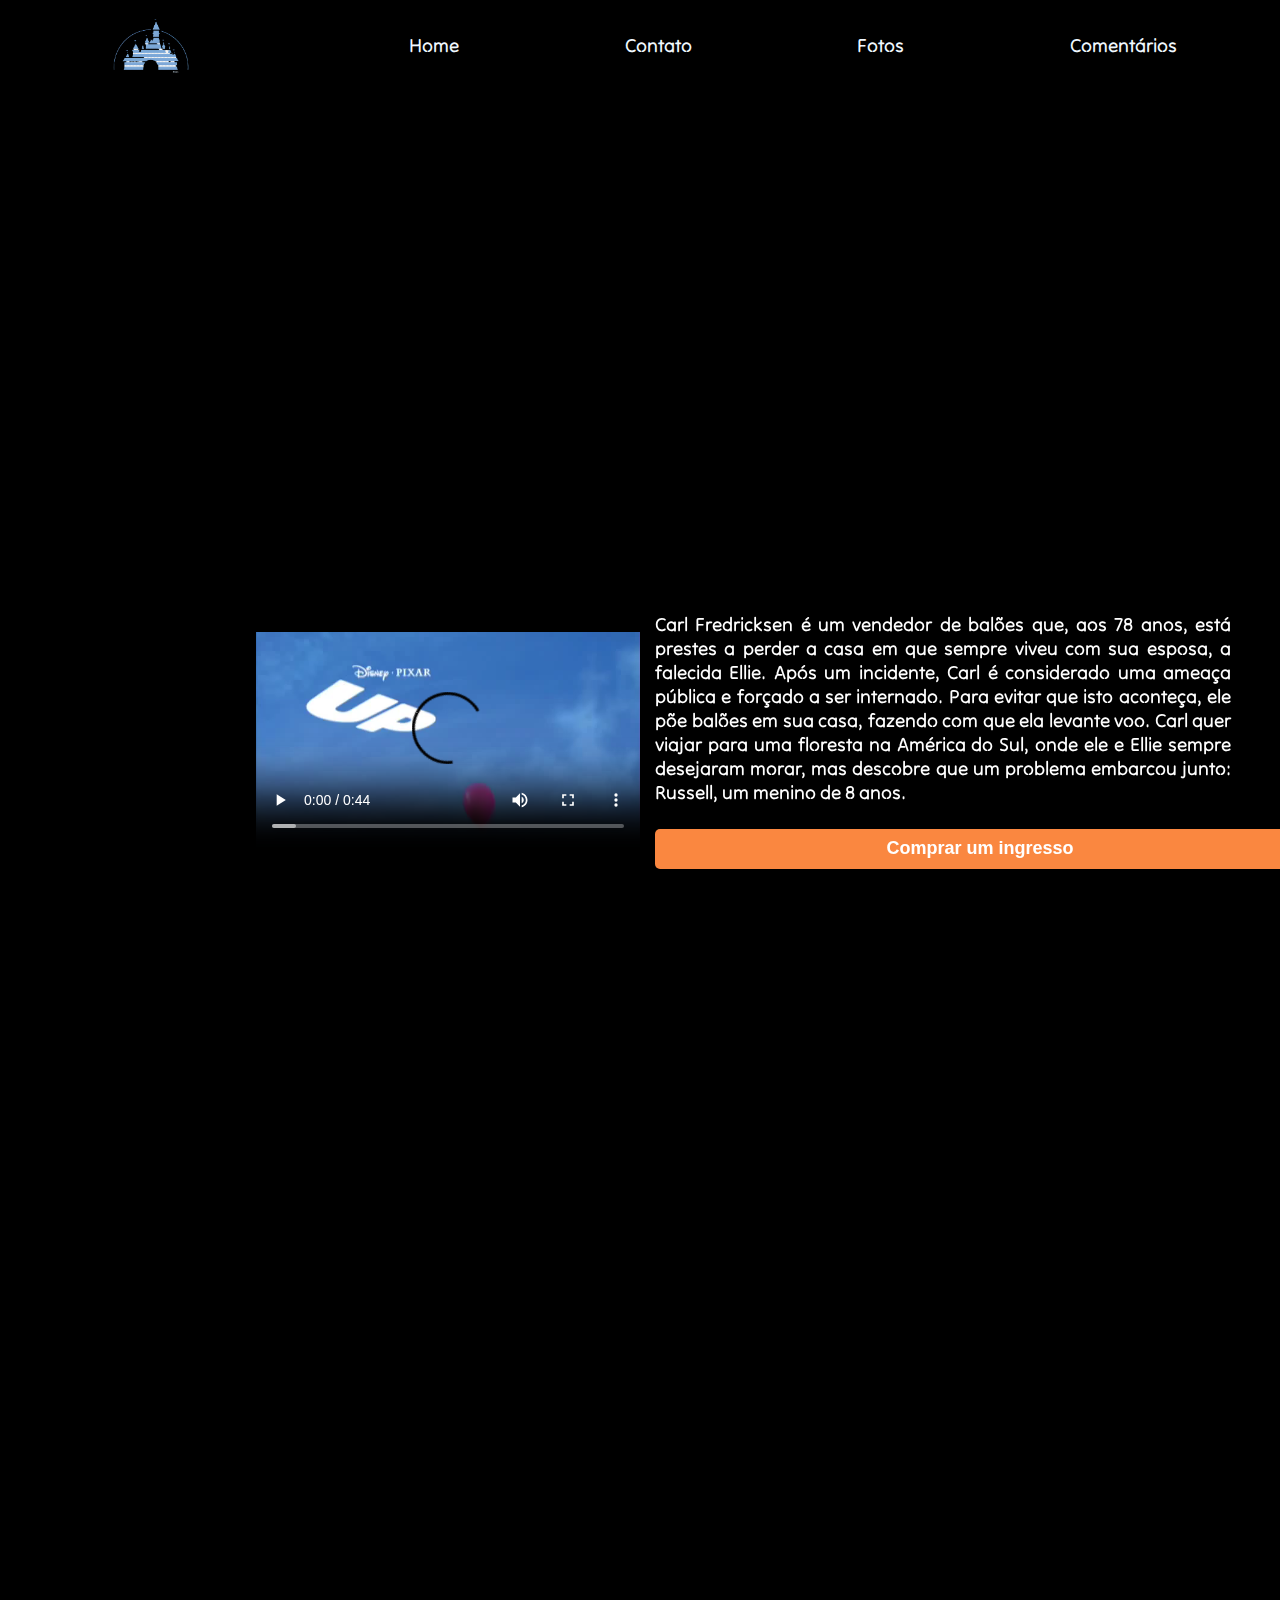
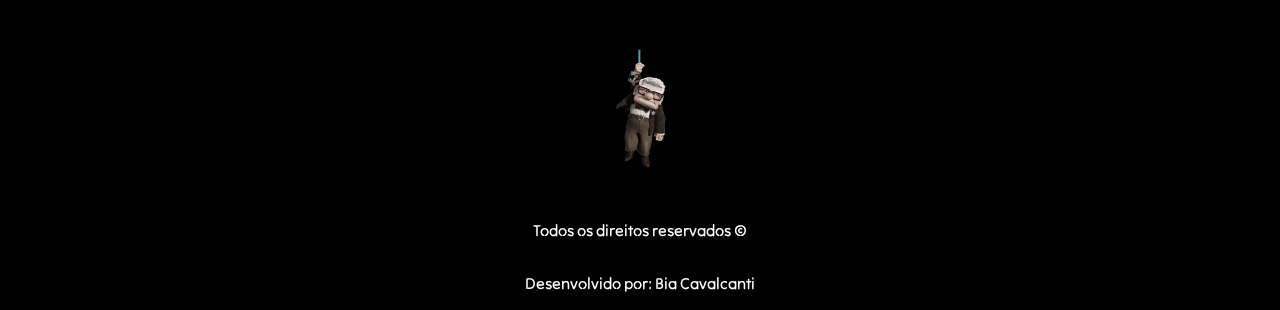
<file: index.html>
<!DOCTYPE html>
<html lang="en">
    <head>
        <meta charset="UTF-8">
        <meta http-equiv="X-UA-Compatible" content="IE=edge">
        <meta name="viewport" content="width-device-width, initial-scale=1.0">

        <title>PROJETO UP 2023</title>
        <link rel="stylesheet" href="style.css"/>
    </head>
    <body>
        <header>
            <img id="logo" src="./zyro-image.png">
            <nav>
                <ul>
                    <a href="./index.html">
                        <li>Home</li>
                    </a>
                    <a href="./contato.html">
                        <li>Contato</li>
                    </a>
                    <a href="./fotos.html">
                         <li>Fotos</li>
                    </a>
                    <a href="./comentarios.html">
                        <li>Comentários</li>
                    </a>
                    
                </ul>
            </nav>
        </header>

        <div id="banner"></div>
        <div id="trailer-container">
            <div class="content">
                <video controls class="trailer">
                    <source src="./up_trailer.mp4" type="video/mp4"> 
                    Seu navegador não possui suporte para vídeos.
                </video>
            <div id="sinopse">
                <p class="description">Carl Fredricksen é um vendedor de balões que, aos 78 anos, está prestes a perder a casa em que sempre viveu com sua esposa, a falecida Ellie. Após um incidente, Carl é considerado uma ameaça pública e forçado a ser internado. Para evitar que isto aconteça, ele põe balões em sua casa, fazendo com que ela levante voo. Carl quer viajar para uma floresta na América do Sul, onde ele e Ellie sempre desejaram morar, mas descobre que um problema embarcou junto: Russell, um menino de 8 anos.
                </p>
                <button class="button">Comprar um ingresso</button>
            </div>
        </div>
        </div>

        <div class="actor-cards-container">
            <div class="cards-content">
                <div class="card banner-1">Carl Fredricken </div>
                <div class="card banner-2">Ellie</div>
                <div class="card banner-3">Russell</div>
            </div>

        </div>

        <footer>
            <img style="object-fit: contain;" id="logo" src="./fred_.png">
            <span>Todos os direitos reservados ©</span>
            <span>Desenvolvido por: Bia Cavalcanti</span>

            <nav class="footer-navegation">
                <ul class="footer-list">
                    <a href="./index.html">
                        <li>Home</li>
                    </a>
                    <a href="./contato.html">
                        <li>Contato</li>
                    </a>
                    <a href="./fotos.html">
                         <li>Fotos</li>
                    </a>
                    <a href="./comentarios.html">
                        <li>Comentários</li>
                    </a>
                    
                </ul>
            </nav>
        </footer>
    </body>
    </html>
</file>
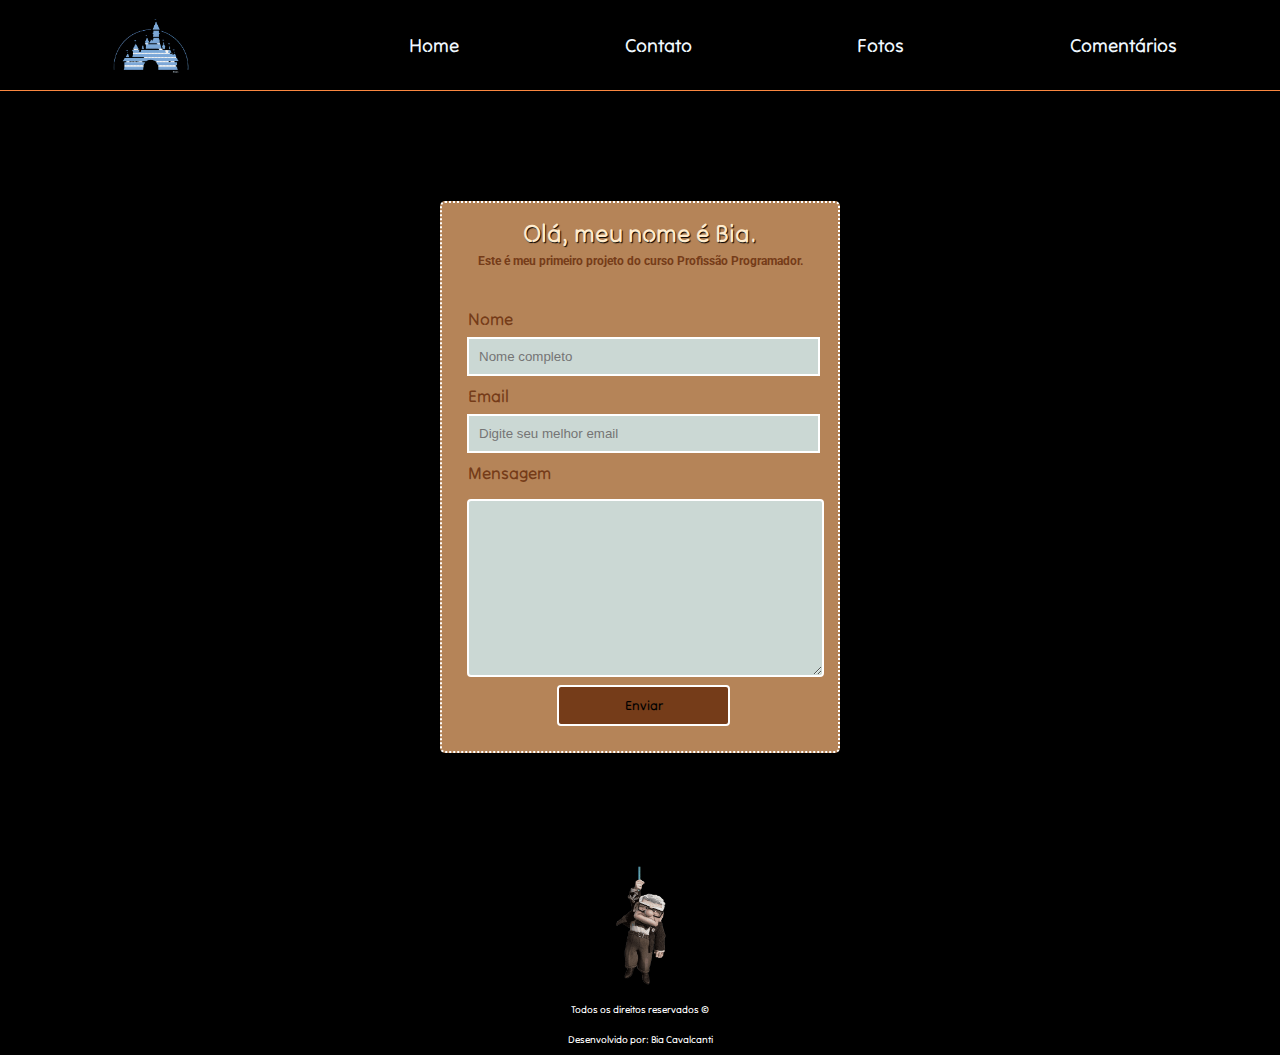
<file: contato.html>
<!DOCTYPE html>
<html lang="en">
    <head>
        <meta charset="UTF-8">
        <meta http-equiv="X-UA-Compatible" content="IE=edge">
        <meta name="viewport" content="width-device-width, initial-scale=1.0">

        <title>Contato</title>
        <link rel="stylesheet" href="style_contato.css"/>
    </head>

    <body>
        <header>
            <img id="logo" src="./zyro-image.png">
            <nav>
                <ul>
                    <a href="./index.html">
                        <li>Home</li>
                    </a>
                    <a href="./contato.html">
                        <li>Contato</li>
                    </a>
                    <a href="./fotos.html">
                         <li>Fotos</li>
                    </a>
                    <a href="./comentarios.html">
                        <li>Comentários</li>
                    </a>
                    
                </ul>
               
            </nav>
        </header>
        
        <section class="linha">
        </section>

        <div class="contato">
            <h5 id=vaisumir align="center">Contatos</h5>
            
        <form  class="form-contato" action="index.html">

            <h4>Olá, meu nome é Bia.<br>   </h4>                     
               <h3> Este é meu primeiro projeto do curso Profissão Programador.
            </h3>
            

            <label for="name">Nome</label> 
            <input for="name" id="name" style="display: block" type="text" placeholder="Nome completo" >

            <label for="email">Email</label>
            <input for="email"  id="email" style="display: block" type="email" placeholder="Digite seu melhor email">

            <label for="mensagem">Mensagem</label>
                        
            <textarea style="display: block"  name="mensagem" id="mensagem" rows="10"></textarea>

            <button>Enviar</button>





        </form>
        </div>

        <footer>
            <img style="object-fit: contain;" id="logo" src="./fred_.png">
            <span>Todos os direitos reservados ©</span>
            <span>Desenvolvido por: Bia Cavalcanti</span>

            <nav class="footer-navegation">
                <ul class="footer-list">
                    <a href="./index.html">
                        <li>Home</li>
                    </a>
                    <a href="./contato.html">
                        <li>Contato</li>
                    </a>
                    <a href="./fotos.html">
                         <li>Fotos</li>
                    </a>
                    <a href="./comentarios.html">
                        <li>Comentários</li>
                    </a>
                    
                </ul>
            </nav>
        </footer>



    </body>
    

</html>
</file>
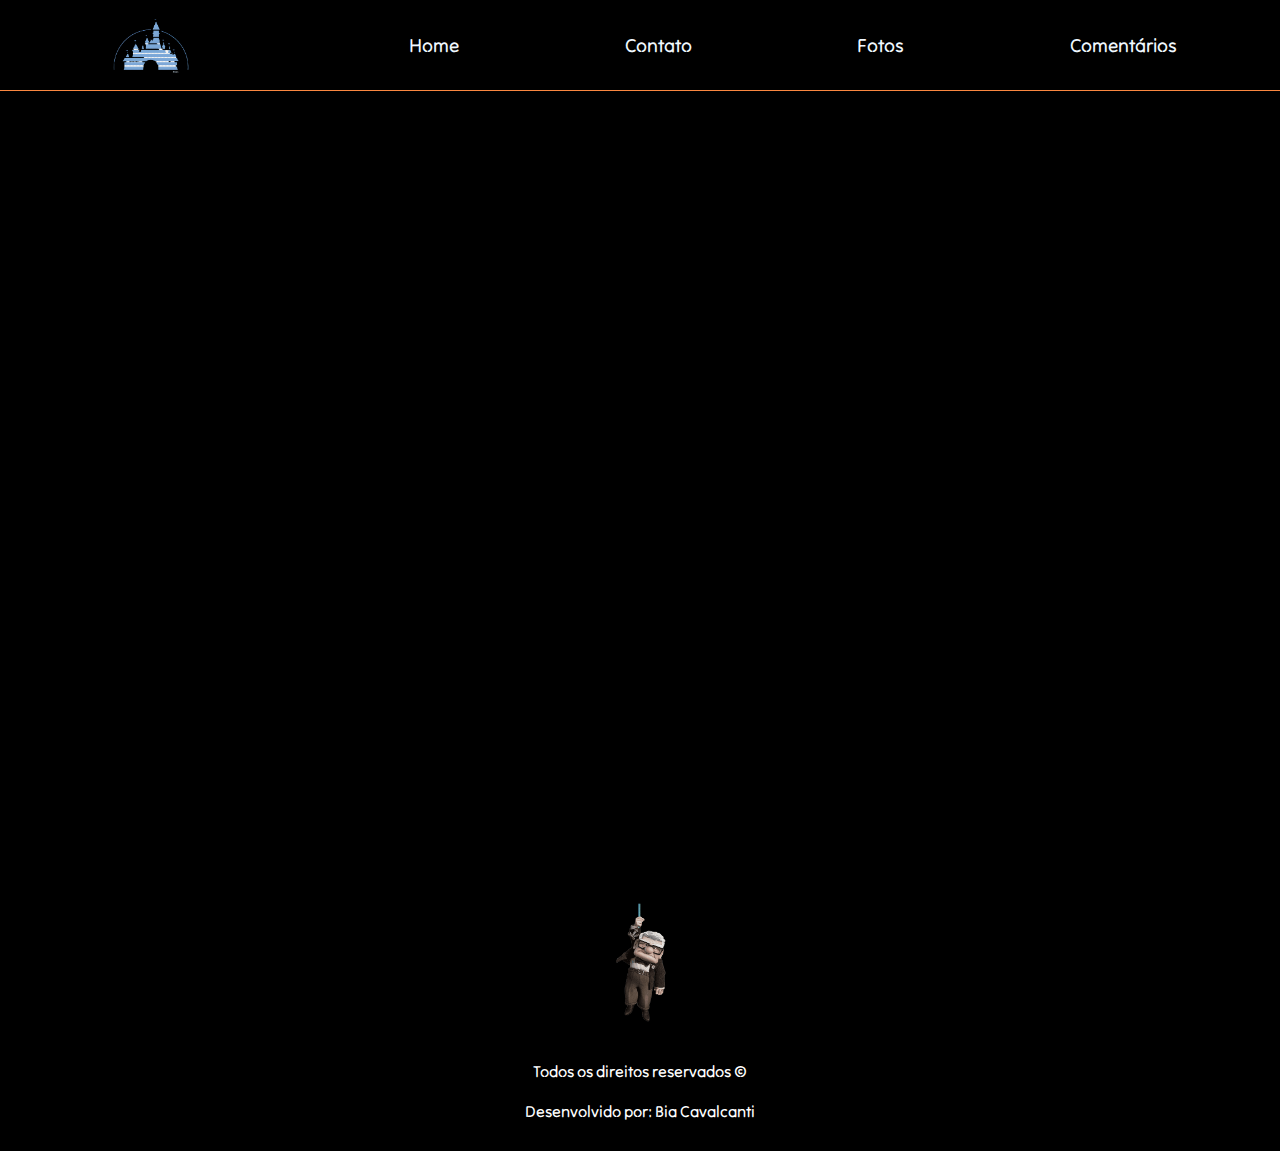
<file: fotos.html>
<!DOCTYPE html>
<html lang="en">
    <head>
        <meta charset="UTF-8">
        <meta http-equiv="X-UA-Compatible" content="IE=edge">
        <meta name="viewport" content="width-device-width, initial-scale=1.0">

        <title>Fotos</title>
        <link rel="stylesheet" href="style_fotos.css"/>
    </head>

    <body>
        <header>
            <img id="logo" src="./zyro-image.png">
            <nav>
                <ul>
                    <a href="./index.html">
                        <li>Home</li>
                    </a>
                    <a href="./contato.html">
                        <li>Contato</li>
                    </a>
                    <a href="./fotos.html">
                         <li>Fotos</li>
                    </a>
                    <a href="./comentarios.html">
                        <li>Comentários</li>
                    </a>
                    
                </ul>
            </nav>
        </header>

        <section class="linha">
        </section>

        <div class="actor-cards-container">
            <div class="cards-content">
                <div class="card banner-1">Carl Fredricken </div>
                <div class="card banner-2">Ellie</div>
                <div class="card banner-3">Russell</div>
                <div class="card banner-4">Carl Fredricken </div>
                <div class="card banner-5">Ellie</div>
                <div class="card banner-6">Russell</div>
                
        </div>
        </div>

        
        <footer>
            <img style="object-fit: contain;" id="logo" src="./fred_.png">
            <span>Todos os direitos reservados ©</span>
            <span>Desenvolvido por: Bia Cavalcanti</span>

            <nav class="footer-navegation">
                <ul class="footer-list">
                    <a href="./index.html">
                        <li>Home</li>
                    </a>
                    <a href="./contato.html">
                        <li>Contato</li>
                    </a>
                    <a href="./fotos.html">
                         <li>Fotos</li>
                    </a>
                    <a href="./comentarios.html">
                        <li>Comentários</li>
                    </a>
                    
                </ul>
            </nav>
        </footer>
    </body>
    </html>
</file>
<file: style.css>
@import url('https://fonts.googleapis.com/css2?family=Fira+Sans:wght@300&display=swap');
@import url('https://fonts.googleapis.com/css2?family=Satisfy&display=swap');
@import url('https://fonts.googleapis.com/css2?family=Tilt+Neon&display=swap');


* {
    margin: 0;
    padding: 0;
    background-color: black;
    list-style: none;
    text-decoration: none;

}


header {
    height: 90px;
    display: flex;
    justify-content: space-around;
    align-items: center;
}

nav{
    width: 60%;
}

ul{
    display: flex;
    width: 100%;
    justify-content: space-between;
}

li{
    list-style: none;
    color: aliceblue;
    cursor: pointer;
    font-size: 19px;
    transition: .5s;
    font-family: 'Tilt Neon', sans-serif;
}

li:hover {
  color: #fa8740; 
}

#logo{
    width: 100px ;
    height: auto;
        
}

#banner {
    background-image: url('https://www.louveira.sp.gov.br/sitenovo/painel/dbanexos/dbanexo_imagem/04-2020/37f87d78c7376569b8bf1b3c80a18e9a.jpg');
    background-position: 50% 50%;
    background-size: cover ;
    width: 100%;
    height: 500px;
    
    
}

#trailer-container{
    width: 100%;
    height: 300px;
    display: flex;
    justify-content: center;
}

.content{
    width: 60%;
    display: flex;
    align-items: center;
    justify-content: space-between;
}

.trailer{
    width: 50%;
}

#sinopse{
    width: 50%;
    display: flex;
    flex-direction: column;
    justify-content: space-between;
    margin-left: 15px;
}

.description{
    color: #fff;
    font-size: 19px;
    font-family: 'Tilt Neon', sans-serif;
    width: 150%;
    text-align: justify;
    }

.button{
    width: 650px;
    height: 40px;
    background-color: #fa8740;
    color: #fff;
    padding: 8px 10px;
    border-radius: 5px;
    cursor: pointer;
    transition: .8s;
    font-size: 18px;
    display: flex;
    justify-content: center;
    align-items: center;
    font-weight: bold;
    border: none;
    outline: none;
    margin-top: 25px;
    
}

.button:hover{
    background-color: #fff;
    color: black;
}

.actor-cards-container {
    width: 100%;
    display: flex;
    justify-content: center;
    margin-top: 50px;
}

.cards-content{
    width: 90%;
    display: grid;
    grid-template-columns: repeat(3, 1fr);
    row-gap: 20px;
    column-gap: 40px;
}

.card {
    width: 100%;
    height: 600px;
    background-size: cover;
    background-position: 50% 50%;
    border-radius: 5px;
    cursor: pointer;
    transition: 1s;
    display: flex;
    flex-direction: column;
    justify-content: flex-end;
    padding: 0 0 20px 10px;
    color: black;
    font-size: 17px;
    font-family: 'Satisfy', sans-serif;

}

.card:hover {
    transform: scale(1.02);
}

.banner-1{
    background-image:url('https://essaseoutras.com.br/wp-content/uploads/2015/05/filme-up-altas-aventuras-sinopse-elenco-atores-1.jpg');

}
.banner-2{
    background-image:url('https://i0.wp.com/nerdizmo.uai.com.br/wp-content/uploads/sites/29/2021/12/carl-up-realismo-capa.jpg?fit=1280%2C720&ssl=1');
}

.banner-3{
    background-image:url('https://recreio.uol.com.br/media/uploads/disney/carl_e_ellie.jpg');
}


footer{
    height: 300px;
    margin-top: 50px;
    display: flex;
    flex-direction: column;
    align-items: center;
    justify-content: space-around;
    line-height: 1px;
}

span{
    color: #fff;
    font-family: 'Tilt Neon', sans-serif;
    align-items: center;
   
   
}


.footer-navegation {
    display: none;
    
}

.footer-list {
    display: flex;
    flex-direction: column;
    align-items: center;
}

@media(max-width:768px){
    .footer-navegation{
        display: block;
    }
    nav{
        display: none;
    }
    #banner {
        background-position: 60%;
    }
    #trailer-container{
        width: 100%;
        height: 600px;
        display: flex;
        flex-direction: column;
    }

    .content{
        width: 95%;
        display: flex;
        flex-direction: column;
    }

    .trailer{
        width: 100%;
    }

    #sinopse{
        width: 95%;
        display: flex;
        flex-direction: column ;
        justify-content: space-between;
    }

    .description {
        width: 100%;
    }

    .button {
        width: 100%;
        margin-top: 30px;
    }

    .cards-content{
        grid-template-columns: 1fr;
        margin-top: 150px;
    }


}

@media (max-width: 768px){
    nav {
      display: none;
    }
    .footer-navegation{
        display: block;
    }
    li{
    font-size: 12px;
    line-height: 25px;
    }
    li:hover{
        color: #fa8740;
    }
    }
</file>
<file: style_contato.css>
@import url('https://fonts.googleapis.com/css2?family=Satisfy&display=swap');
@import url('https://fonts.googleapis.com/css2?family=Tilt+Neon&display=swap');
@import url('https://fonts.googleapis.com/css2?family=Roboto:wght@100&family=Tilt+Neon&display=swap');


* {
    margin: 0;
    padding: 0;
    background-color: black;
    list-style: none;
    text-decoration: none;

}

h4{
    
    font-size: 25px;
    color: blanchedalmond;
    font-family: 'Tilt Neon', sans-serif;
    width: 100%;
    height: 100%;
    text-align: center;
    background-color: transparent;
    text-shadow: #000 1px 1px 1px;
    margin-bottom: 15px;
    line-height: 10px;
    

}

h3{
    color: #753C19;
    font-family: 'Roboto', sans-serif;
    background-color: transparent;
    font-size: 12px;
    padding-bottom: 35px;
    text-align: center;
    line-height: 16px;
    
}

h6{
    color: blanchedalmond;
    justify-content: center;
    display: flex;
    background-color: transparent;
}

h5{
    color: black;
    font-family: 'Tilt Neon', sans-serif;
}


header {
    height: 90px;
    display: flex;
    justify-content: space-around;
    align-items: center;
}

nav{
    width: 60%;
}

ul{
    display: flex;
    width: 100%;
    justify-content: space-between;
}

li{
    list-style: none;
    color: aliceblue;
    cursor: pointer;
    font-size: 19px;
    transition: .5s;
    font-family: 'Tilt Neon', sans-serif;
}

li:hover {
  color: #753C19;  
}

#logo{
    width: 100px ;
    height: auto;
        
}

body{
    width: 100%;
    font-weight: 100;
    font-size: 10px;
    line-height: 30px;
    color: #753C19;
    background-color: black;
    font-family: 'Tilt Neon', sans-serif;
   
    
}

.linha {
    width: 100%;
    height: 1px;
    background-color: #fa8740;
    margin-bottom: 20px;
    
  } 

.contato{
    max-width: 400px;
    width: 100%;
    margin: 0 auto;
    position: relative;

}

.form-contato{
        
        background-color: #b58458;
        padding: 25px;
        margin: 60px 0;
        border-radius: 5px;
        border: 2px dotted white;
}

label{
    font-size: 17px;
    background-color: transparent;
    margin: 5px 1px;
}

input{
    width: 95%;
    padding: 10px;
    margin: 0 0 5px;
    border: 2px solid #fff;
    background-color: rgb(203, 216, 212);
}

textarea{
    width: 95%;
    padding: 12px;
    margin: 8px 0;
    border-radius: 4px;
    border: 2px solid #fff;
    background-color: rgb(203, 216, 212);
    color: #fff;
}

button{
    width: 50%;
    padding: 10px;
    margin-left: 90px;
    border-radius: 4px;
    border: 2px solid #fff;
    background-color:#753C19;
    font-family: 'Tilt Neon', sans-serif;
}

footer{
    height: 100px;
    margin-top: 100px;
    display: flex;
    flex-direction: column;
    align-items: center;
    justify-content: space-around;
}

span{
    color: #fff;
    font-family: 'Tilt Neon', sans-serif;
    align-items: center;
}

.footer-navegation {
    display: none;
}

.footer-list {
    display: flex;
    flex-direction: column;
    align-items: center;
}

@media (max-width: 768px){
nav {
  display: none;
}
.footer-navegation{
    display: block;
}
li{
font-size: 12px;
line-height: 25px;
}
li:hover{
    color: #fa8740;
}
}


@media (max-width: 768px){
    #vaisumir {
      font-size: 50px;
      color: #753C19;
      padding-top: 10px;
    }

    }
</file>
<file: style_fotos.css>
@import url('https://fonts.googleapis.com/css2?family=Tilt+Neon&display=swap');

* {
    margin: 0;
    padding: 0;
    background-color: black;
    list-style: none;
    text-decoration: none;

}

header {
    height: 90px;
    display: flex;
    justify-content: space-around;
    align-items: center;
}

nav{
    width: 60%;
}

ul{
    display: flex;
    width: 100%;
    justify-content: space-between;
}

li{
    list-style: none;
    color: aliceblue;
    cursor: pointer;
    font-size: 19px;
    transition: .5s;
    font-family: 'Tilt Neon', sans-serif;
}

li:hover {
  color: #fa8740; 
}

#logo{
    width: 100px ;
    height: auto;
        
}

.linha {
    width: 100%;
    height: 1px;
    background-color: #fa8740;
    margin-bottom: 20px;
    
  } 

.actor-cards-container {
    width: 100%;
    margin-left: 5px;
    justify-content: center;
    margin-top: 50px;
    display: flex;
}

.cards-content{
    width: 80%;
    display: grid;
    grid-template-columns: repeat(3, 1fr);
    row-gap: 20px;
    column-gap: 30px;
    justify-content: center;
}

.card {
    width: 100%;
    height: 300px;
    background-size: cover;
    background-position: 10% 10%;
    border-radius: 5px;
    cursor: pointer;
    transition: 1s;
    display: flex;
    flex-direction: column;
    justify-content: flex-end;
    padding: 0 0 20px 20px;
    color: black;
    font-size: 17px;
    font-family: 'Tilt Neon', sans-serif;

}

.card:hover {
    transform: scale(1.02);
}


.banner-1{
    background-image:url('https://img.ibxk.com.br/2022/03/21/21150156928422.jpg');

}
.banner-2{
    background-image:url('https://www.contato.net/contato.net/uploads/noticia_701/1564059334_up-netflix.png');
}

.banner-3{
    background-image:url('https://ateladoaventurar.files.wordpress.com/2010/10/26d12-272014_papel-de-parede-up-altas-aventuras-272014_1920x1200.jpg?w=768');
    
}
.banner-4{
    background-image:url('https://multiversonoticias.com.br/wp-content/uploads/2022/06/painel-2x1-up-altas-aventuras-up-altas-aventuras.jpg');

}
.banner-5{
    background-image:url('https://www.guiadasemana.com.br/contentFiles/system/pictures/2012/7/54708/original/up-05.jpg');
}

.banner-6{
    background-image:url('https://varanda.blog.br/wp-content/uploads/2018/08/up-800x525.jpg');
    
}



footer{
    height: 300px;
    margin-top: 50px;
    display: flex;
    flex-direction: column;
    align-items: center;
    justify-content: space-evenly;
    line-height: 1px;
}

span{
    color: #fff;
    font-family: 'Tilt Neon', sans-serif;
    align-items: center;
   
   
}

.footer-navegation {
    display: none;
    
}

.footer-list {
    display: flex;
    flex-direction: column;
    align-items: center;
}

@media (max-width: 768px){
    nav {
      display: none;
    }
    .footer-navegation{
        display: block;
    }
    li{
    font-size: 12px;
    line-height: 25px;
    }
    li:hover{
        color: #fa8740;
    }
    }
</file>
